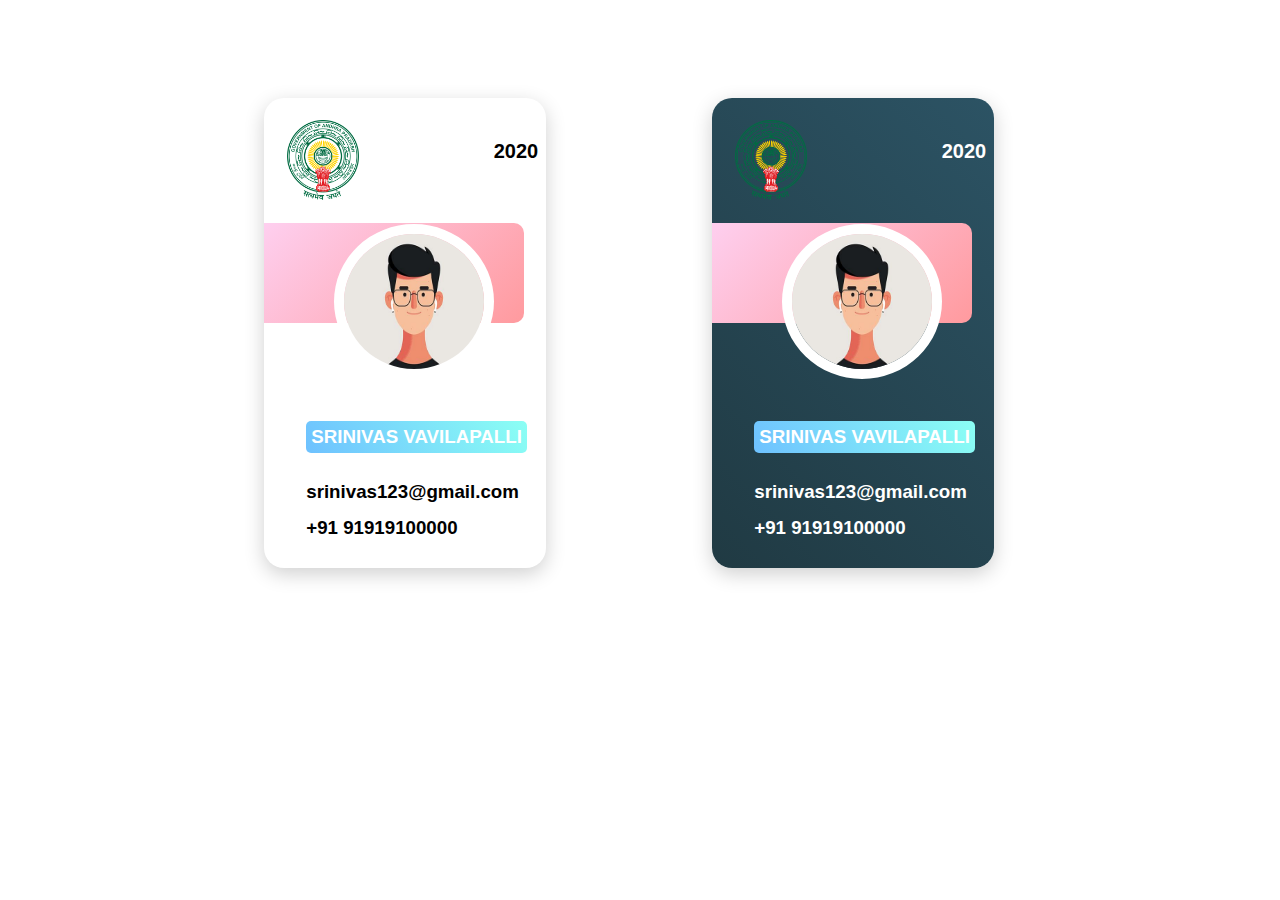
<file: index.html>
<!DOCTYPE html>
<html lang="en" dir="ltr">
  <head>
    <meta charset="utf-8">
    <title>CARD JS DOM</title>
    <link rel="stylesheet" href="main.css">
  </head>
  <body id="root">
  </body>
  <script type="text/javascript" src="main.js">
  </script>
</html>
</file>
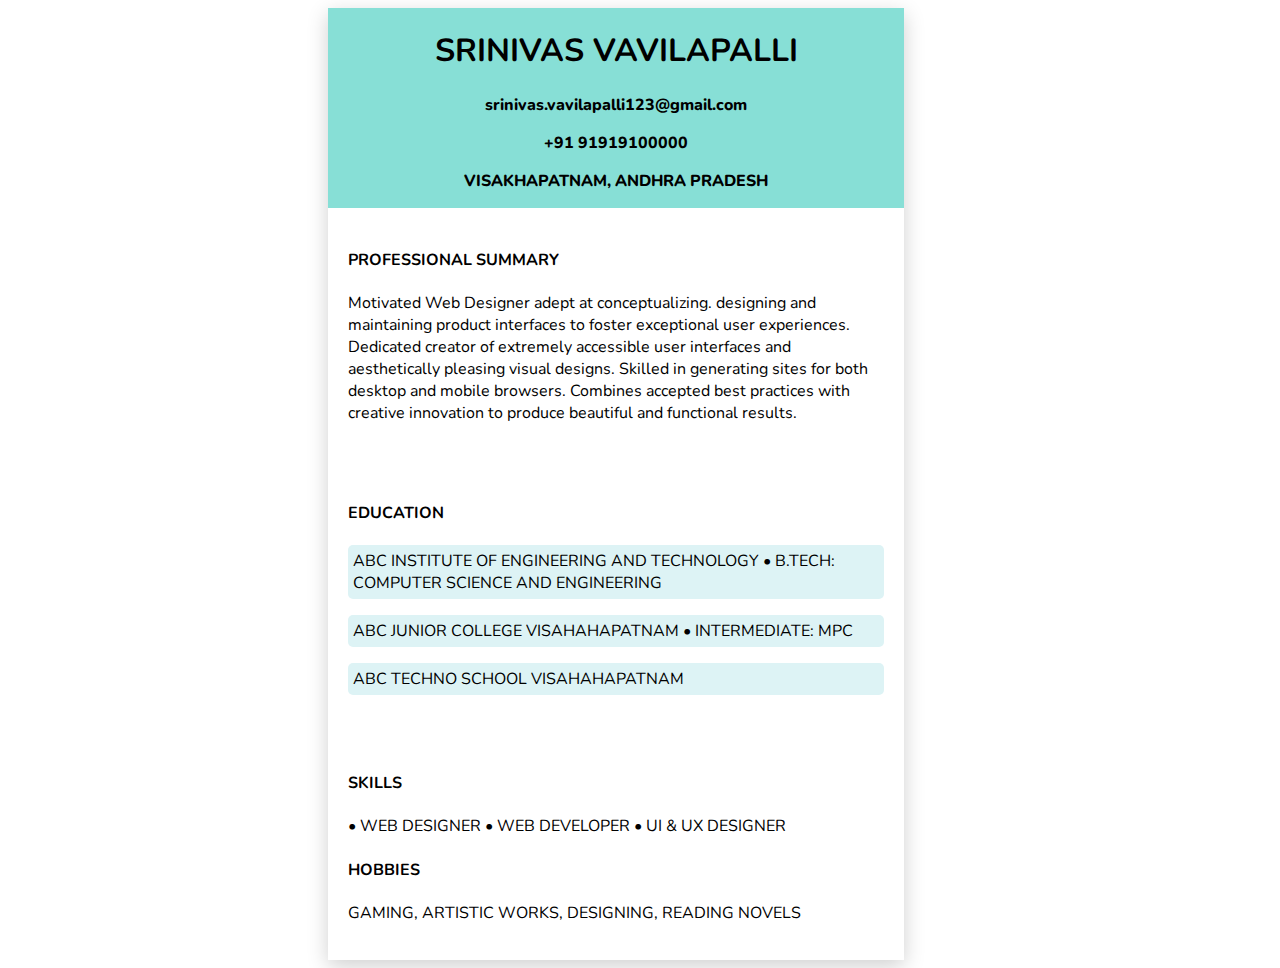
<file: resume.html>
<!DOCTYPE html>
<html lang="en" dir="ltr">
  <head>
    <meta charset="utf-8">
    <title>RESUME</title>
    <link href="https://fonts.googleapis.com/css2?family=Nunito:wght@400;600;700&display=swap" rel="stylesheet">
    <link rel="stylesheet" href="resume.css">
  </head>
  <body>
    <div class="resume">
      <article class="info">
        <h1>SRINIVAS VAVILAPALLI</h1>
        <p>srinivas.vavilapalli123@gmail.com</p>
        <p>+91 91919100000</p>
        <p>VISAKHAPATNAM, ANDHRA PRADESH</p>
      </article>
      <article class="ps">
        <h4>PROFESSIONAL SUMMARY </h4>
        <p>
          Motivated Web Designer adept at conceptualizing. designing and maintaining product interfaces to foster exceptional user experiences.
          Dedicated creator of extremely accessible user interfaces and aesthetically pleasing visual designs.
          Skilled in generating sites for both desktop and mobile browsers.
          Combines accepted best practices with creative innovation to produce beautiful and functional results. </p>
      </article>
      <article class="edu">
        <h4>EDUCATION </h4>
        <p>
            ABC INSTITUTE OF ENGINEERING AND TECHNOLOGY • B.TECH: COMPUTER SCIENCE AND ENGINEERING</p>
            <p>ABC JUNIOR COLLEGE VISAHAHAPATNAM • INTERMEDIATE: MPC </p>
            <p>ABC TECHNO SCHOOL VISAHAHAPATNAM  </p>
      </article>
      <article class="hb">
        <h4>SKILLS</h4>
        <p>• WEB DESIGNER • WEB DEVELOPER • UI & UX DESIGNER</p>
        <h4>HOBBIES</h4>
        <p>GAMING, ARTISTIC WORKS, DESIGNING, READING NOVELS </p>
      </article>

    </div>
  </body>
</html>
</file>
<file: main.css>
.{
  margin: 0;
  padding: 0;
}
body{
  font-family: 'Nunito', sans-serif;
  width: 100%;
}
.card-1{
  margin: 7% 20%;
  position: absolute;
  width: 22%;
  display: flex;
  flex-wrap: wrap;
  border-radius: 20px;
  box-shadow: 0 6px 20px 0 rgba(0, 0, 0, 0.19);
}
.card-2{
  margin: 7% 55%;
  position: absolute;
  width: 22%;
  display: flex;
  flex-wrap: wrap;
  border-radius: 20px;
  background-image: linear-gradient(45deg,#203A43,#2C5364);
  box-shadow: 0 6px 20px 0 rgba(0, 0, 0, 0.19);
}
.block{
  position: relative;
  height: 100px;
  width: 260px;
  border-radius: 0 10px 10px 0;
  background-image: linear-gradient(-45deg,#ff9a9e,#fecfef);
}
p{
  font-size: 20px;
  font-weight: 900;
  margin: 15% 0 0 40%;
}
.card-2 p{
  color: white;
}
#logo{
  height: 80px;
  margin: 8%;
}
#person{
  position: absolute;
  height: 135px;
  width: 140px;
  margin: 45% 0 0 25%;
  border: 10px solid #fff;
  border-radius: 100%;
}
h3{
  margin: 0 0 0 15%;
}
#name{
  margin-top: 35%;
  margin-bottom: 10%;
  padding: 5px 5px;
  color: #fff;
  border-radius: 5px;
  background-image: linear-gradient(58deg,#6ec1ff,#8bfff4);
}
#mobile{
  margin-top: 5%;
  margin-bottom: 10%;
}
.card-2 #mail{
  color: white;
}
.card-2 #mobile{
  color: white;
}
@media (min-device-width:320px) and (max-device-width:480px) {
  .card-1{
    margin: 3% 3%;
    width: 90%;
  }
  .card-2{
    margin: 3% 3%;
    margin-top: 160%;
    width: 90%;
  }
}
</file>
<file: resume.css>
.{
  margin: 0;
  padding: 0;
}
body{
  font-family: 'Nunito', sans-serif;
  width: 100%;
}
.resume{
  display: grid;
  margin-left: 25%;
  width:45%;
  box-shadow: 0 6px 20px 0 rgba(0, 0, 0, 0.19);
}
.info{
  text-align: center;
  justify-content: center;
  background-color: #87dfd6;
}
.info h4{
  margin-top: 30px;
}
.info p{
  font-weight: 800;
  text-align: center;
  padding: 0 10px 0 10px;
}
.ps{
  padding: 20px;
}
.edu{
  padding: 20px;
}
.edu p{
  padding: 5px;
  border-radius: 5px;
  background-color: #ddf3f5;
}
.hb{
  padding: 20px;
}
@media (min-device-width:320px) and (max-device-width:480px){
  .resume{
    margin:5%;
    width: auto;
  }
}
</file>
